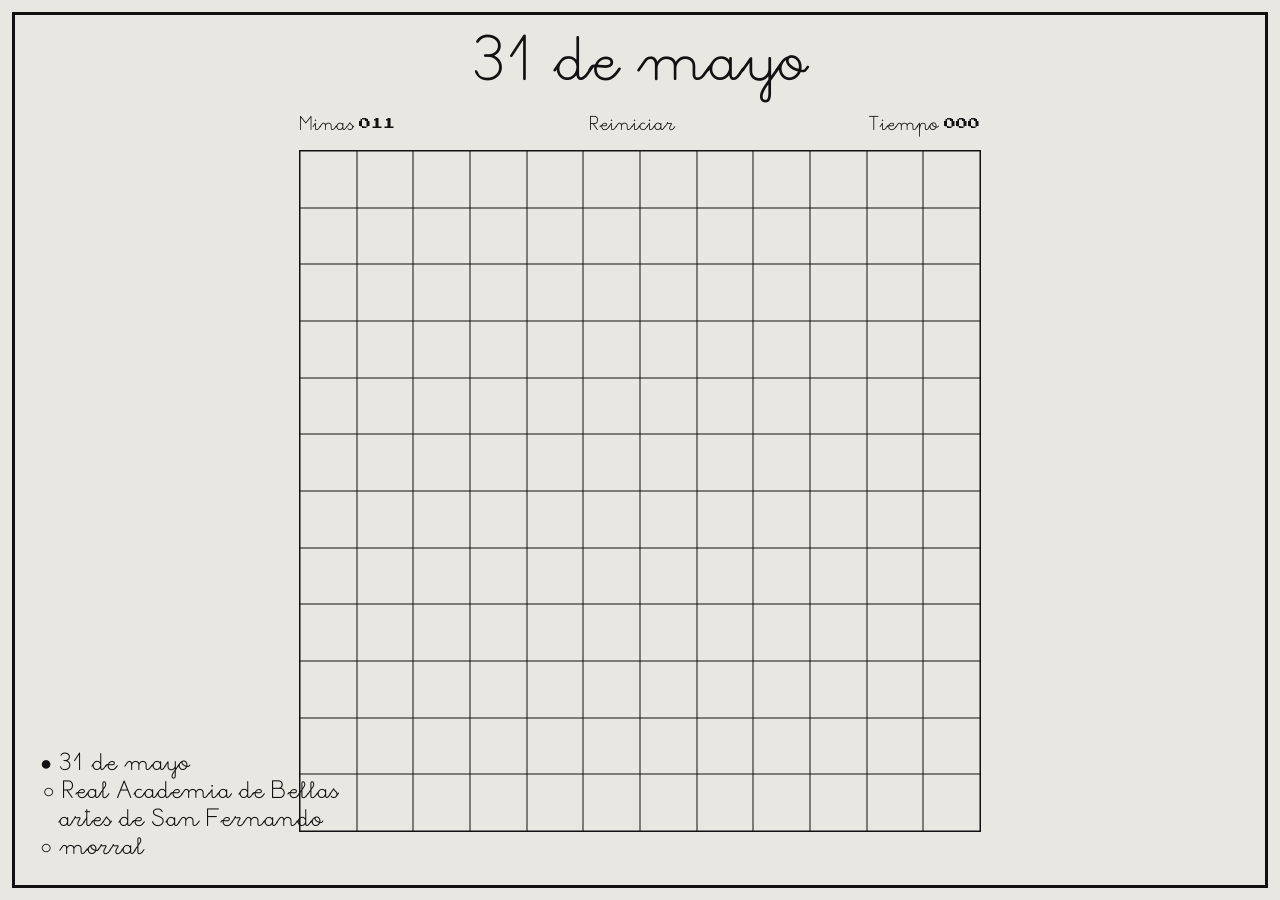
<file: index.html>
<!DOCTYPE html>
<html lang="es">

<head>
    <meta charset="UTF-8">
    <meta name="viewport" content="width=device-width, initial-scale=1.0">
    <title>Buscaminas</title>
    <link rel="stylesheet" href="style.css">
</head>

<body>
    <main>
        <h1 id="gameTitleText" class="title"></h1>

        <div class="status">
            <span>Minas <b id="gameMinesLCD">000</b></span>
            <button onclick="restartGame()">Reiniciar</button>
            <span>Tiempo <b id="gameTimerLCD">000</b></span>
        </div>

        <div id="gameContainer" class="board grid">
            <div id="gameGrid" class="grid"></div>
        </div>

        <ul id="levelSelect" class="legend"></ul>
    </main>

    <script src="script.js"></script>
</body>

</html>
</file>
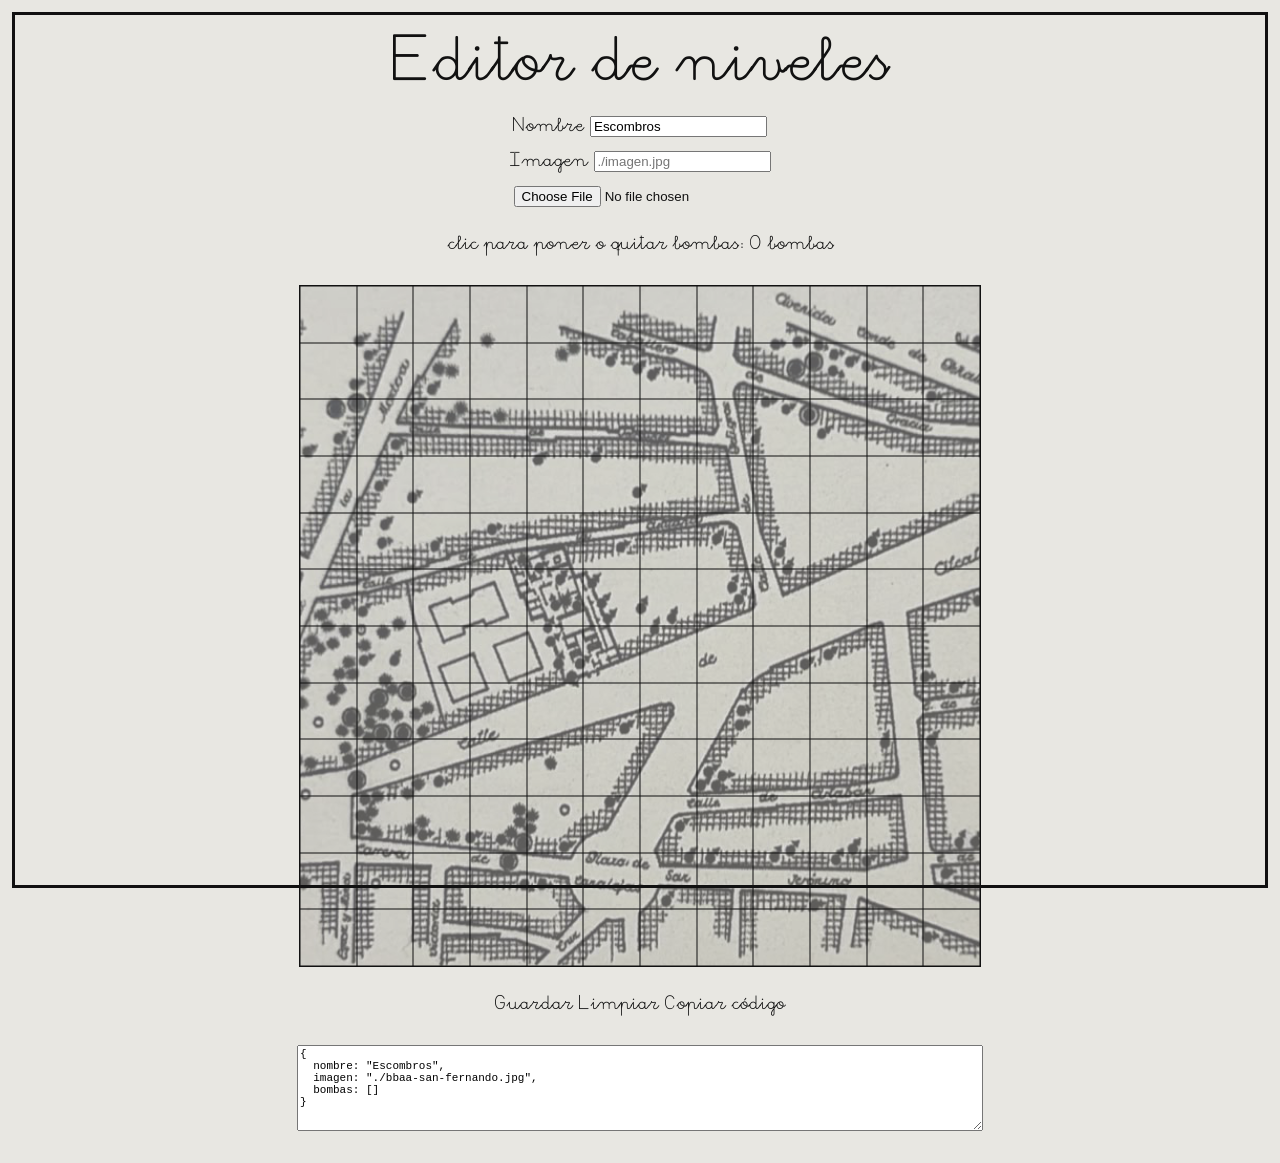
<file: editor.html>
<!DOCTYPE html>
<html lang="es">

<head>
    <meta charset="UTF-8">
    <meta name="viewport" content="width=device-width, initial-scale=1.0">
    <title>Editor de niveles</title>
    <link rel="stylesheet" href="style.css">
</head>

<body>
    <main>
        <h1 class="title">Editor de niveles</h1>

        <label>Nombre <input type="text" id="edTitle" value="Escombros"></label>
        <label>Imagen <input type="text" id="edImgUrl" placeholder="./imagen.jpg" onchange="updateEditorImageFromUrl()"></label>
        <input type="file" accept="image/*" onchange="handleEditorFileUpload(event)">

        <p>clic para poner o quitar bombas: <span id="edBombCounter">0 bombas</span></p>

        <div id="editorContainer" class="board grid">
            <div id="editorGrid" class="grid"></div>
        </div>

        <p>
            <button onclick="saveAndPlay()">Guardar</button>
            <button onclick="clearEditorBombs()">Limpiar</button>
            <button onclick="copyGeneratedCode()">Copiar código</button>
        </p>
        <textarea id="edGeneratedCode" readonly></textarea>
    </main>

    <script src="editor.js"></script>
</body>

</html>
</file>
<file: style.css>
@font-face {
  font-family: "Massallera";
  src: url("./fonts/massallera.ttf") format("truetype");
}

@font-face {
  font-family: "PressStart2P-Regular";
  src: url("./fonts/PressStart2P-Regular.ttf") format("truetype");
}

:root {
  --ink: #111;
  --paper: #e8e7e2;
  --board: min(calc(100vw - 80px), calc(100vh - 220px));
  --cell: calc(var(--board) / 12);
}

body {
  margin: 0;
  min-height: 100vh;
  padding: 32px;
  box-sizing: border-box;
  font-family: "Massallera", sans-serif;
  color: var(--ink);
  background: var(--paper);
  user-select: none;
}

body::before {
  content: "";
  position: fixed;
  inset: 12px;
  border: 3px solid var(--ink);
  pointer-events: none;
}

main {
  display: flex;
  flex-direction: column;
  align-items: center;
  gap: 12px;
}

main[hidden] {
  display: none;
}

button {
  font: inherit;
  color: inherit;
  background: none;
  border: 0;
  padding: 0;
  cursor: pointer;
}

.title {
  margin: 0;
  font-size: clamp(32px, 6vw, 52px);
  font-weight: normal;
  text-align: center;
}

.status {
  display: flex;
  justify-content: space-between;
  width: var(--board);
}

.status b {
  font-family: "PressStart2P-Regular", monospace;
  font-weight: normal;
  font-size: 12px;
}

.grid {
  display: grid;
  grid-template-columns: repeat(12, 1fr);
  grid-template-rows: repeat(12, 1fr);
  width: var(--board);
  height: var(--board);
}

.board {
  border: 1px solid var(--ink);
  background-size: cover;
  background-position: center;
  background-repeat: no-repeat;
}

.grid > button {
  display: flex;
  align-items: center;
  justify-content: center;
  min-height: 0;
  overflow: hidden;
  box-shadow: inset 0 0 0 0.5px var(--ink);
  font-size: calc(var(--cell) * 0.5);
}

.tile-covered,
.tile-number,
.tile-editor-bomb {
  background: var(--paper);
}

.tile-editor {
  background: rgba(232, 231, 226, 0.4);
}

.tile-exploded {
  background: var(--ink) !important;
}

.flag,
.bomb {
  width: 70%;
  height: 70%;
  object-fit: contain;
}

.flag-wrong {
  opacity: 0.4;
}

.num-style {
  font-family: "PressStart2P-Regular", monospace;
  font-size: calc(var(--cell) * 0.4);
}

.num-1 {
  color: #1f3fd1;
}
.num-2 {
  color: #2e9b3a;
}
.num-3 {
  color: #e50914;
}
.num-4 {
  color: #000080;
}
.num-5 {
  color: #800000;
}
.num-6 {
  color: #008080;
}
.num-7 {
  color: #000;
}
.num-8 {
  color: #808080;
}

.legend {
  position: fixed;
  left: 40px;
  bottom: 36px;
  margin: 0;
  padding: 0;
  list-style: none;
  font-size: 20px;
  text-align: left;
  max-width: 300px;
}

@media (max-width: 900px) {
  .legend {
    position: static;
    align-self: flex-start;
  }
}

.legend button.active::before {
  content: "● ";
}

.legend button:not(.active)::before {
  content: "○ ";
}

textarea {
  width: var(--board);
  height: 80px;
  font-family: monospace;
  font-size: 11px;
}
</file>
